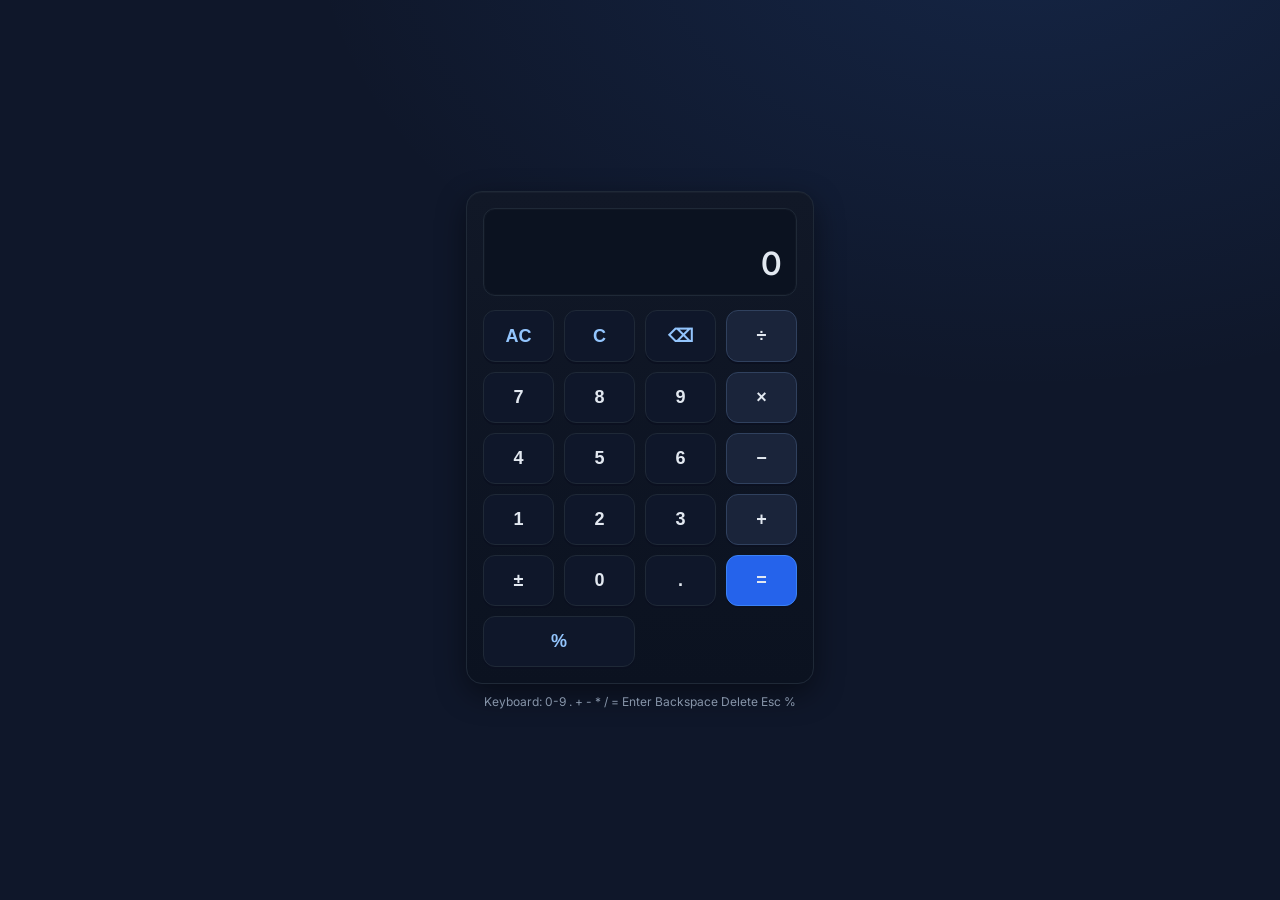
<file: Calculator/index.html>
<!doctype html>
<html lang="en">
	<head>
		<meta charset="utf-8" />
		<meta name="viewport" content="width=device-width, initial-scale=1" />
		<title>Calculator</title>
		<link rel="stylesheet" href="styles.css" />
		<link rel="preconnect" href="https://fonts.gstatic.com" crossorigin>
		<link href="https://fonts.googleapis.com/css2?family=Inter:wght@400;500;600;700&display=swap" rel="stylesheet">
	</head>
	<body>
		<main class="app">
			<section class="calculator" role="application" aria-label="Calculator">
				<div class="display" aria-live="polite" aria-atomic="true">
					<div id="history" class="history" aria-hidden="true"></div>
					<div id="output" class="output" title="Current value">0</div>
				</div>

				<div class="keys" role="group" aria-label="Calculator keys">
					<button class="key key-func" data-action="all-clear" aria-label="All clear">AC</button>
					<button class="key key-func" data-action="clear-entry" aria-label="Clear entry">C</button>
					<button class="key key-func" data-action="backspace" aria-label="Backspace">⌫</button>
					<button class="key key-op" data-operator="divide" aria-label="Divide">÷</button>

					<button class="key" data-digit="7">7</button>
					<button class="key" data-digit="8">8</button>
					<button class="key" data-digit="9">9</button>
					<button class="key key-op" data-operator="multiply" aria-label="Multiply">×</button>

					<button class="key" data-digit="4">4</button>
					<button class="key" data-digit="5">5</button>
					<button class="key" data-digit="6">6</button>
					<button class="key key-op" data-operator="subtract" aria-label="Subtract">−</button>

					<button class="key" data-digit="1">1</button>
					<button class="key" data-digit="2">2</button>
					<button class="key" data-digit="3">3</button>
					<button class="key key-op" data-operator="add" aria-label="Add">+</button>

					<button class="key" data-action="negate" aria-label="Toggle sign">±</button>
					<button class="key" data-digit="0">0</button>
					<button class="key" data-action="decimal" aria-label="Decimal point">.</button>
					<button class="key key-equals" data-action="equals" aria-label="Equals">=</button>

					<button class="key key-func span-2" data-action="percent" aria-label="Percent">%</button>
				</div>
			</section>
			<footer class="footer">
				<span>Keyboard: 0-9 . + - * / = Enter Backspace Delete Esc %</span>
			</footer>
		</main>
		<script src="script.js"></script>
	</body>
</html>
</file>
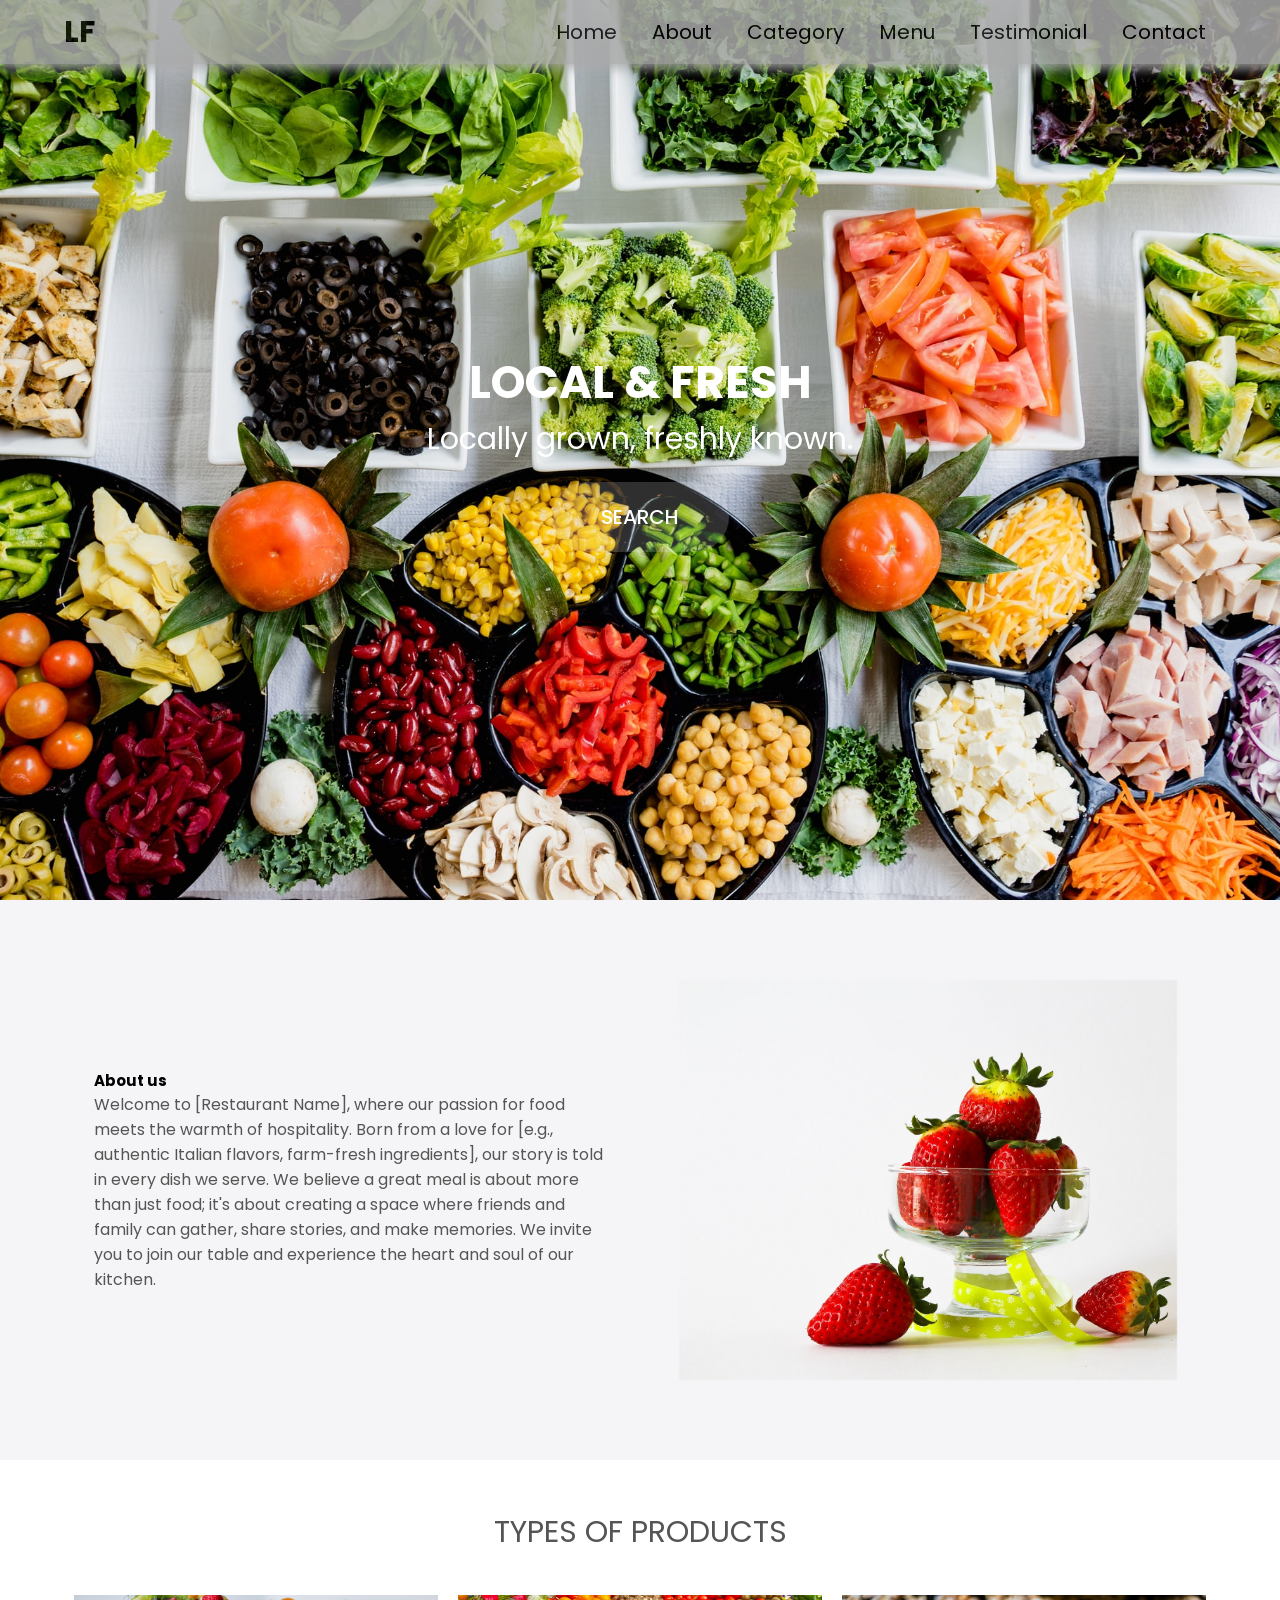
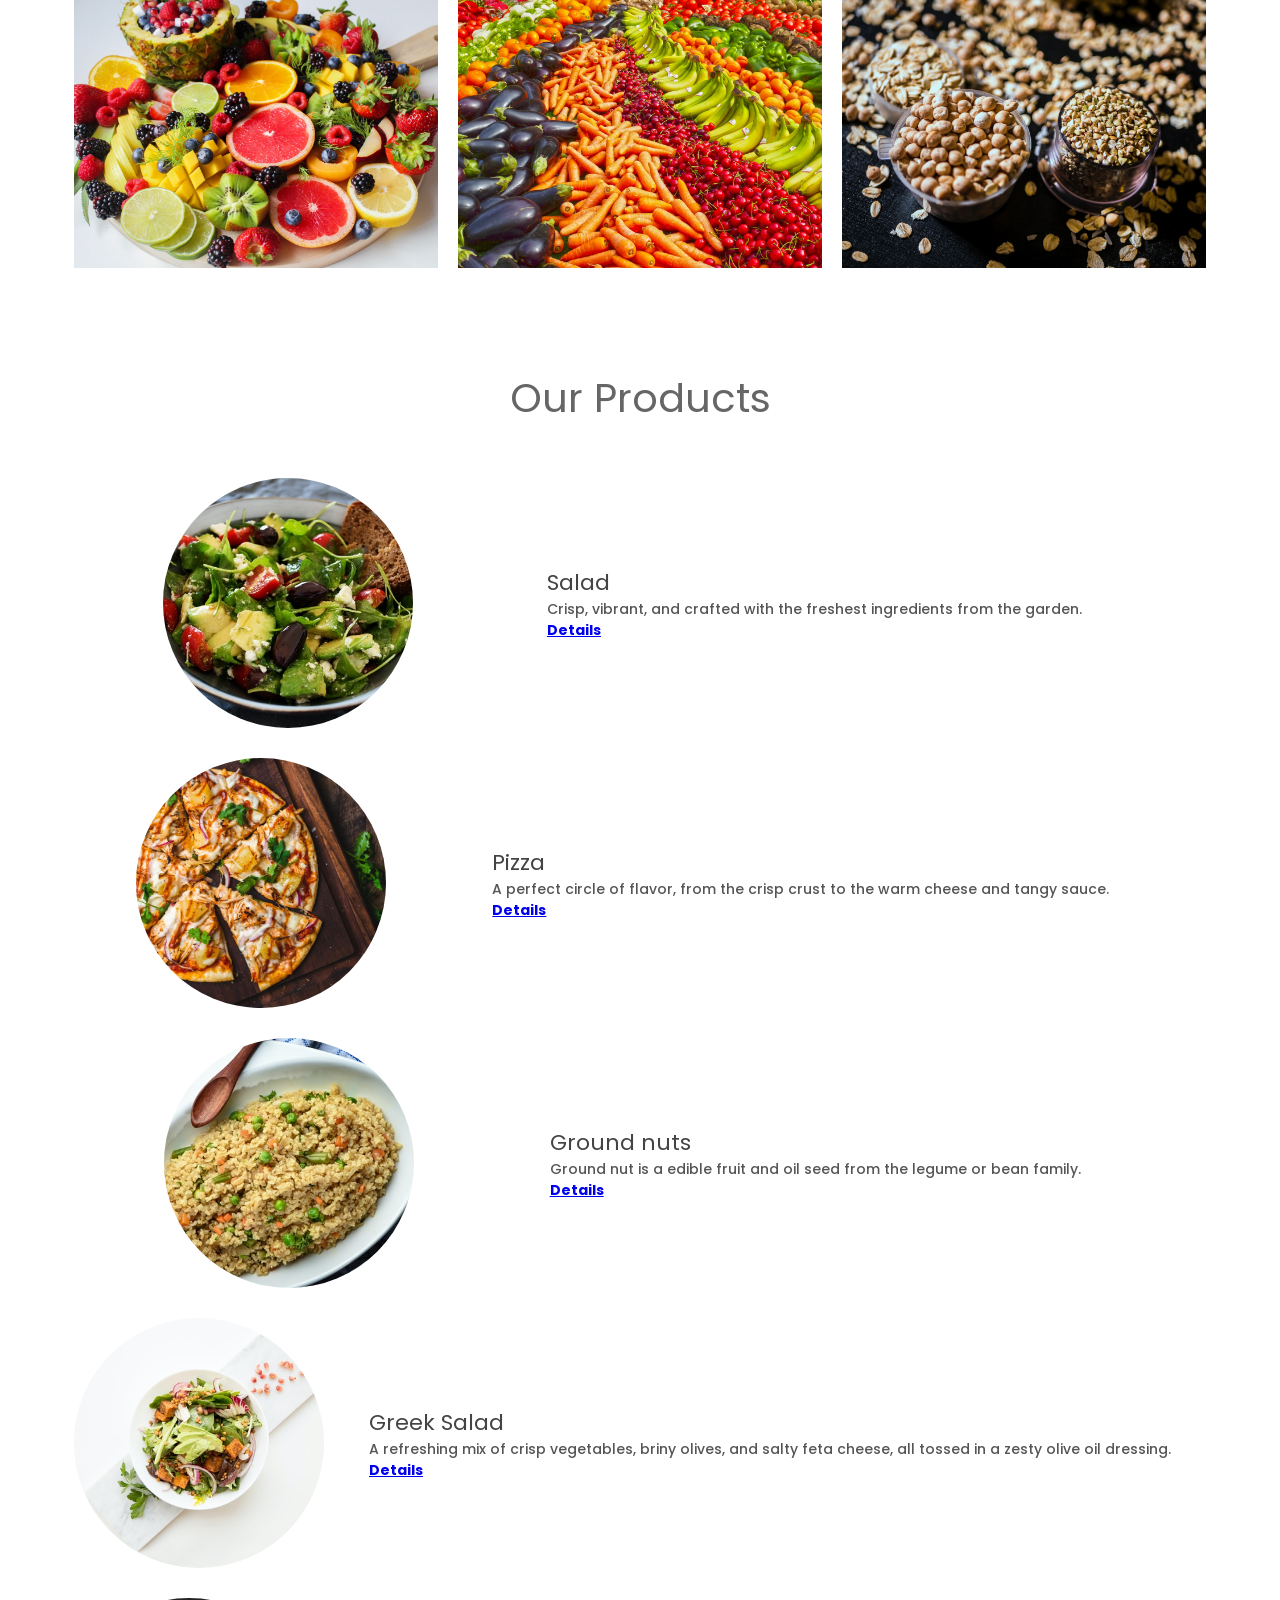
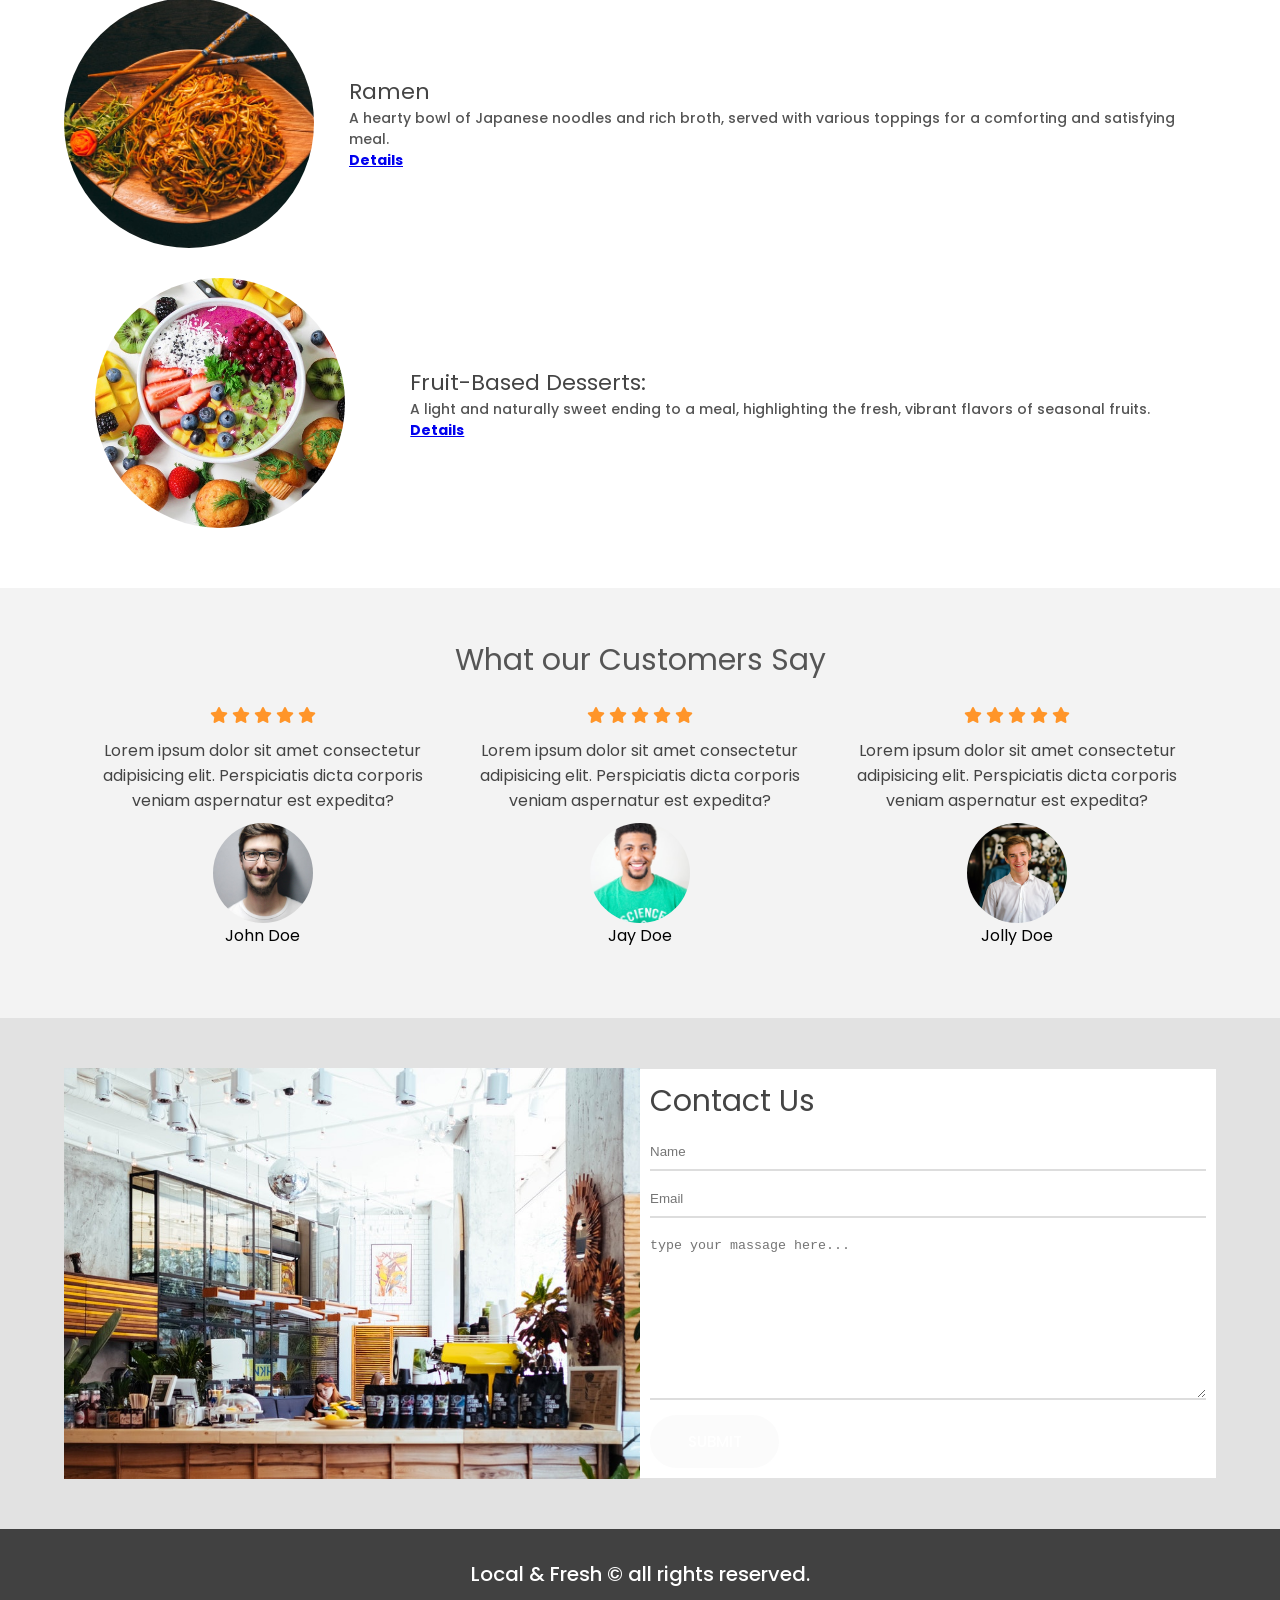
<file: Landing Page/retruant.html>
<!DOCTYPE html>
<html lang="en">
<head>
    <meta charset="UTF-8">
    <meta http-equiv="X-UA-Compatible" content="IE=edge">
    <meta name="viewport" content="width=device-width, initial-scale=1.0">
    <link rel="stylesheet" href="restruant.css">
    <link rel="stylesheet" href="https://cdnjs.cloudflare.com/ajax/libs/font-awesome/6.1.1/css/all.min.css" integrity="sha512-KfkfwYDsLkIlwQp6LFnl8zNdLGxu9YAA1QvwINks4PhcElQSvqcyVLLD9aMhXd13uQjoXtEKNosOWaZqXgel0g==" crossorigin="anonymous" referrerpolicy="no-referrer" />
    <title>Local & Fresh</title>
</head>
<body>
    <nav class="navbar">
        <div class="nav_container container">
            <input type="checkbox">
            <div class="hamburger_lines">
                <span class="line line1"></span>
                <span class="line line2"></span>
                <span class="line line3"></span>
            </div>
            
            <ul class="menu_items">
                <li><a href="#showcase">Home</a></li>
                <li><a href="#about">About</a></li>
                <li><a href="#food">Category</a></li>
                <li><a href="#food_menu">Menu</a></li>
                <li><a href="#testimonial">Testimonial</a></li>
                <li><a href="#contact">Contact</a></li>
            </ul>
            <h1 class="logo">LF</h1>
        </div>
    </nav>

    <section class="showcase_area" id="showcase">
        <div class="showcase_container">
            <h1 class="main_title">Local & Fresh</h1>
            <p>Locally grown, freshly known.</p>
            <a href="#food_menu" class="btn btn_primary">search</a>
        </div>
    </section>

    <section id="about">
        <div class="about_wrapper container">
            <div class="about_text">
                <h1 class="small">About us</h1>
                <p>Welcome to [Restaurant Name], where our passion for food meets the warmth of hospitality. Born from a love for [e.g., authentic Italian flavors, farm-fresh ingredients], our story is told in every dish we serve. We believe a great meal is about more than just food; it's about creating a space where friends and family can gather, share stories, and make memories. We invite you to join our table and experience the heart and soul of our kitchen.
                </p>
            </div>
            <div class="about_img">
                <img src="./img/about-photo.jpg" alt="about us image">
            </div>
        </div>
    </section>

    <section id="food">
        <h2>Types of Products</h2>
        <div class="food_container container">
            <div class="food_type fruit">
                <div class="img_container">
                    <img src="./img/food1.jpg" alt="">
                    <div class="img_content">
                        <h3>Fruit</h3>
                        <a href="https://en.wikipedia.org/wiki/fruit" class="btn btn_primary" target="_blank">Learn More</a>
                    </div>
                </div>
            </div>
            
            <div class="food_type vegetable">
                <div class="img_container">
                    <img src="./img/food2.jpg" alt="">
                    <div class="img_content">
                        <h3>Vegetable</h3>
                        <a href="https://en.wikipedia.org/wiki/Vegetable" class="btn btn_primary" target="_blank">Learn More</a>
                    </div>
                </div>
            </div>
            
            <div class="food_type grain">
                <div class="img_container">
                    <img src="./img/food3.jpg" alt="">
                    <div class="img_content">
                        <h3>Grain</h3>
                        <a href="https://en.wikipedia.org/wiki/Grain" class="btn btn_primary" target="_blank">Learn More</a>
                    </div>
                </div>
            </div>
        </div>
    </section>
    
    <section id="food_menu">
        <h2 class="food_menu_heading">Our Products</h2>
        <div class="food_menu_container container">
            <div class="food_menu_item">
                <div class="food_image">
                    <img src="./img/food-menu1.jpg" alt="">
                </div>
                <div class="food_discription">
                    <h2 class="food_title">Salad</h2>
                    <p>Crisp, vibrant, and crafted with the freshest ingredients from the garden.</p>
                    <p class="food_price"><a href="https://en.wikipedia.org/wiki/Salad">Details</a></p>
                </div>
            </div>
        
            <div class="food_menu_item">
                <div class="food_image">
                    <img src="./img/food-menu2.jpg" alt="">
                </div>
                <div class="food_discription">
                    <h2 class="food_title">Pizza</h2>
                    <p>A perfect circle of flavor, from the crisp crust to the warm cheese and tangy sauce.</p>
                    <p class="food_price"><a href="https://en.wikipedia.org/wiki/Pizza">Details</Details></a></p>
                </div>
            </div>
        
            <div class="food_menu_item">
                <div class="food_image">
                    <img src="./img/food-menu3.jpg" alt="">
                </div>
                <div class="food_discription">
                    <h2 class="food_title">Ground nuts</h2>
                    <p>Ground nut is a edible fruit and oil seed from the legume or bean family.</p>
                    <p class="food_price"><a href="https://en.wikipedia.org/wiki/Peanut">Details</a></p>
                </div>
            </div>
        
            <div class="food_menu_item">
                <div class="food_image">
                    <img src="./img/food-menu4.jpg" alt="">
                </div>
                <div class="food_discription">
                    <h2 class="food_title">Greek Salad</h2>
                    <p>A refreshing mix of crisp vegetables, briny olives, and salty feta cheese, all tossed in a zesty olive oil dressing.</p>
                    <p class="food_price"><a href="https://en.wikipedia.org/wiki/Salad">Details</a></p>
                </div>
            </div>
        
            <div class="food_menu_item">
                <div class="food_image">
                    <img src="./img/food-menu5.jpg" alt="">
                </div>
                <div class="food_discription">
                    <h2 class="food_title">Ramen</h2>
                    <p>A hearty bowl of Japanese noodles and rich broth, served with various toppings for a comforting and satisfying meal.</p>
                    <p class="food_price"><a href="https://en.wikipedia.org/wiki/Ramen">Details</a></p>
                </div>
            </div>
        
            <div class="food_menu_item">
                <div class="food_image">
                    <img src="./img/food-menu6.jpg" alt="">
                </div>
                <div class="food_discription">
                    <h2 class="food_title">Fruit-Based Desserts:</h2>
                    <p>A light and naturally sweet ending to a meal, highlighting the fresh, vibrant flavors of seasonal fruits.</p>
                    <p class="food_price"><a href="https://en.wikipedia.org/wiki/Sweet">Details</a></p>
                </div>
            </div>
        </div>
    </section>

    <section id="testimonial">
        <h2 class="testimonial_title">What our Customers Say</h2>
        <div class="testimonial_container container">
            <div class="testimonial_box">
                <div class="star_rating">
                    <span class="fa fa-star checked"></span>
                    <span class="fa fa-star checked"></span>
                    <span class="fa fa-star checked"></span>
                    <span class="fa fa-star checked"></span>
                    <span class="fa fa-star checked"></span>
                </div>
                <p class="testimonial_text">Lorem ipsum dolor sit amet consectetur adipisicing elit. Perspiciatis dicta corporis veniam aspernatur est expedita?</p>
                <div class="costomer_details"><img src="./img/male-photo1.jpg" alt=""></div>
                <p class="customer_name">John Doe</p>
            </div>

            <div class="testimonial_box">
                <div class="star_rating">
                    <span class="fa fa-star checked"></span>
                    <span class="fa fa-star checked"></span>
                    <span class="fa fa-star checked"></span>
                    <span class="fa fa-star checked"></span>
                    <span class="fa fa-star checked"></span>
                </div>
                <p class="testimonial_text">Lorem ipsum dolor sit amet consectetur adipisicing elit. Perspiciatis dicta corporis veniam aspernatur est expedita?</p>
                <div class="costomer_details"><img src="./img/male-photo2.jpg" alt=""></div>
                <p class="customer_name">Jay Doe</p>
            </div>

            <div class="testimonial_box">
                <div class="star_rating">
                    <span class="fa fa-star checked"></span>
                    <span class="fa fa-star checked"></span>
                    <span class="fa fa-star checked"></span>
                    <span class="fa fa-star checked"></span>
                    <span class="fa fa-star checked"></span>
                </div>
                <p class="testimonial_text">Lorem ipsum dolor sit amet consectetur adipisicing elit. Perspiciatis dicta corporis veniam aspernatur est expedita?</p>
                <div class="costomer_details"><img src="./img/male-photo3.jpg" alt=""></div>
                <p class="customer_name">Jolly Doe</p>
            </div>
        </div>
    </section>

    <section id="contact">
        <div class="contact_container container">
            <div class="contact_img">
                <img src="./img/restraunt-image.jpg" alt="">
            </div>
            <div class="form_container">
                <h2>Contact Us</h2>
                <input type="text" placeholder="Name">
                <input type="email" placeholder="Email">
                <textarea name="" id="" cols="30" rows="10" placeholder="type your massage here..."></textarea>
                <a href="#" class="btn btn_primary">Submit</a>
            </div>
        </div>
    </section>

    <footer id="footer">
        <h2>Local & Fresh &copy; all rights reserved.</h2>
    </footer>
    
    <!-- ############### for smooth scrolling ################ -->
    
    <script src="https://ajax.googleapis.com/ajax/libs/jquery/3.3.1/jquery.min.js"></script>
<script>
$(document).ready(function(){
  // Add smooth scrolling to all links
  $("a").on('click', function(event) {

    // Make sure this.hash has a value before overriding default behavior
    if (this.hash !== "") {
      // Prevent default anchor click behavior
      event.preventDefault();

      // Store hash
      var hash = this.hash;

      // Using jQuery's animate() method to add smooth page scroll
      // The optional number (800) specifies the number of milliseconds it takes to scroll to the specified area
      $('html, body').animate({
        scrollTop: $(hash).offset().top
      }, 800, function(){

        // Add hash (#) to URL when done scrolling (default click behavior)
        window.location.hash = hash;
      });
    } // End if
  });
});
</script>

</body>
</html>
</file>
<file: Calculator/styles.css>
/* Base reset */
* { box-sizing: border-box; }
html, body { height: 100%; }
body {
	margin: 0;
	font-family: 'Inter', system-ui, -apple-system, Segoe UI, Roboto, Helvetica, Arial, "Apple Color Emoji", "Segoe UI Emoji";
	background: radial-gradient(1200px 800px at 80% -10%, #3b82f622, transparent 60%), #0f172a;
	color: #e2e8f0;
	display: flex;
	align-items: center;
	justify-content: center;
}

.app { width: 100%; max-width: 380px; padding: 16px; }

.calculator {
	background: linear-gradient(180deg, #111827, #0b1220);
	border: 1px solid #1f2937;
	border-radius: 16px;
	box-shadow: 0 10px 30px rgba(0,0,0,0.45), inset 0 1px 0 rgba(255,255,255,0.03);
	padding: 16px;
}

.display {
	background: #0b1220;
	border: 1px solid #1f2937;
	border-radius: 12px;
	padding: 12px 14px;
	min-height: 88px;
	display: grid;
	grid-template-rows: 1fr auto;
	gap: 6px;
	box-shadow: inset 0 0 0 1px rgba(255,255,255,0.02);
}

.history {
	font-size: 12px;
	color: #94a3b8;
	opacity: 0.9;
	overflow: hidden;
	text-overflow: ellipsis;
	white-space: nowrap;
}

.output {
	font-variant-numeric: tabular-nums; 
	font-size: 32px;
	font-weight: 600;
	text-align: right;
	word-break: break-all;
}

.keys {
	margin-top: 14px;
	display: grid;
	grid-template-columns: repeat(4, 1fr);
	gap: 10px;
}

.key {
	appearance: none;
	background: #0f172a;
	border: 1px solid #1f2937;
	border-radius: 12px;
	color: #e2e8f0;
	padding: 14px 0;
	font-size: 18px;
	font-weight: 600;
	cursor: pointer;
	transition: transform 0.05s ease, background 0.15s ease, border-color 0.15s ease, box-shadow 0.15s ease;
	box-shadow: 0 2px 0 #0b1020;
	user-select: none;
}
.key:active { transform: translateY(1px); }
.key:hover { background: #111a2e; border-color: #22324a; }
.key:focus { outline: 2px solid #60a5fa66; outline-offset: 2px; }

.key-op { background: #1a243a; border-color: #30415e; }
.key-equals { background: #2563eb; border-color: #3b82f6; }
.key-func { color: #93c5fd; }

.span-2 { grid-column: span 2; }

.footer {
	margin-top: 10px;
	text-align: center;
	font-size: 12px;
	color: #94a3b8;
	opacity: 0.9;
}

/* Responsive */
@media (max-width: 420px) {
	.output { font-size: 28px; }
	.key { padding: 12px 0; font-size: 16px; }
}
</file>
<file: Landing Page/restruant.css>
@import url('https://fonts.googleapis.com/css2?family=Montserrat:wght@300;400;500;700&family=Poppins:wght@200;300;400;500;600;700&display=swap');

*,
*::after,
*::before{
    box-sizing: border-box;
    padding: 0;
    margin: 0;
}

html{
    font-size: 62.5%;
}

body{
    font-family: 'Poppins', sans-serif;
}

/* ############## utiity classes ###################### */
.container{
    max-width: 1200px;
    width: 90%;
    margin: auto;
}

.btn{
    display: inline-block;
    padding: 1em 2.5em;
    text-decoration: none;
    border-radius: 50px;
    cursor: pointer;
    outline: none;
    margin-top: 1em;
    text-transform: uppercase;
    font-weight: 500;
}

.btn_primary{
    color: #fff;
    background: #e9e9e931;
    font-size: 2rem;
}
.btn_primary:hover{
    background: #383838;
    transition: 0.3s ease-in-out;
}

/* ##################### navbar styling ################## */
/* ######## for desktop_mode ###### */

.navbar input[type='checkbox'],
.navbar .hamburger_lines{
    display: none;
}

.navbar{
    box-shadow: 0px 5px 10px 0px #aaa;
    position: fixed;
    width: 100%;
    background: #aaa;
    color: #000;
    opacity: 0.85;
    z-index: 999;
}

.nav_container{
    display: flex;
    justify-content: space-between;
    height: 64px;
    align-items: center;
}

.menu_items{
    order: 2;
    display: flex;
}
.logo{
    order: 1;
    font-size: 3rem;
}

.menu_items li{
    list-style: none;
    margin-left: 1.5rem;
    font-size: 1.8rem;
    padding: 10px;
}

.navbar a{
    color: #020202;
    text-decoration: none;
    font-size: 2rem;
    transition: color 0.175s ease-in-out;
}

.navbar a:hover{
    color: rgb(255, 217, 0);
}

/* ################## Showcase styling ################## */
.showcase_area{
    height: 100vh;
    /* background: linear-gradient(rgba(240,240,240,0.144), rgba(255,255,255,0.336)) ,url('./IMG-20230920-WA0010.jpg'); */
    background: url(./img/about-img.jpg);
    background-size: cover;
    background-position: center;
    background-repeat: no-repeat;
}

.showcase_container{
    display: flex;
    flex-direction: column;
    align-items: center;
    justify-content: center;
    height: 100%;
    font-size: 3rem;
}

.main_title{
    text-transform: uppercase;
    color: #fff;
}

.showcase_container p{
    color: #fff;
}

/* #################### About us ####################### */

#about{
    padding: 50px 0px;
    background: #f5f5f7;
}

.about_wrapper{
    display: flex;
    flex-wrap: wrap;
}

#about h2{
    font-size: 3.2rem;
}
#about p{
    font-size: 1.6rem;
    color: #555;
}
#about.small{
    font-size: 1.6rem;
    color: #666;
    font-weight: 600;
}

.about_img{
    flex: 1 1 400px;
    padding: 30px;
    transform: translateX(150%);
    animation: about_img_right 1s ease-out forwards;
}
@keyframes about_img_right{
    100%{
        transform: translate(0);
    }
}

.about_text{
    flex: 1 1 400px;
    padding: 30px;
    margin: auto;
    transform: translateX(-150%);
    animation: about_text_left 1s ease-out forwards;
}
@keyframes about_text_left{
    100%{
        transform: translate(0);
    }
}

.about_img img{
    display: block;
    height: 400px;
    max-width: 100%;
    margin: auto;
    object-fit: cover;
    object-position: right;
}

/* ################### Food catagory styling ################## */

#food{
    padding: 5rem 0 10rem 0;
}

#food h2{
    text-align: center;
    font-size: 3rem;
    font-weight: 400;
    margin-bottom: 40px;
    text-transform: uppercase;
    color: #555;
}

.food_container{
    display: flex;
    justify-content: space-between;
}

.food_container img{
    display: block;
    width: 100%;
    margin: auto;
    max-height: 300px;
    object-fit: cover;
    object-position: center;
}

.img_container{
    margin: 0 1rem;
    position: relative;
}

.img_content{
    position: absolute;
    top: 70%;
    left: 50%;
    transform: translate(-50%, -50%);
    opacity: 0;
    z-index: 2;
    text-align: center;
    transition: all 0.3s ease-in-out 0.1s;
}

.img_content h3{
    color: #fff;
    font-size: 3rem;
}

.img_content a{
    font-size: 1.2rem;
}

.img_container::after{
    content: '';
    display: block;
    position: absolute;
    top: 0;
    left: 0;
    width: 100%;
    height: 100%;
    background: rgba(0,0,0,0.871);
    opacity: 0;
    z-index: 1;
    transform: scaleY(0);
    transform-origin: 100% 100%;
    transition: all 0.3s ease-in-out;
}

.img_container:hover:after{
    opacity: 1;
    transform: scaleY(1);
}

.img_container:hover .img_content{
    opacity: 1;
    top: 40%;
}

/* ################# food menu styling ################ */

.food_menu_heading{
    font-size: 4rem;
    text-align: center;   
    font-weight: 400;
    color: #666;

}

.food_menu_container{
    display: flex;
    flex-wrap: wrap;
    padding: 50px 0 30px 0;
}
.food_menu_container img{
    display: block;
    width: 250px;
    height: 250px;
    border-radius: 50%;
    object-fit: cover;
    object-position: center;
}

.food_menu_item{
    display: flex;
    flex: 1 1 600px;
    justify-content: space-evenly;
    margin-bottom: 3rem;
}

.food_discription{
    margin: auto 3.5rem;
}

.food_title{
    font-size: 2.2rem;
    font-weight: 400;
    color: #444;
}

.food_discription p{
    font-size: 1.4rem;
    color: #555;
    font-weight: 500;
}

.food_discription .food_price{
    color: #16a883;
    font-weight: 700;
}

/* ##################### testimonial styling ############## */
#testimonial{
    padding: 5rem 0;
    background: rgb(243, 243, 243);
}

.testimonial_title{
    font-size: 3rem;
    text-align: center;
    font-weight: 400;
    color: #555;
}

.testimonial_container{
    display: flex;
    justify-content: space-between;
    font-size: 1.6rem;
    padding: 1rem;
}

.testimonial_container .checked{
    color: #ff9529;
}
.testimonial_box .testimonial_text{
    margin: 1rem 0;
    color: #444;
}
.testimonial_box{
    text-align: center;
    padding: 1rem;
}
.testimonial_box img{
    display: block;
    width: 100px;
    height: 100px;
    object-fit: cover;
    object-position: center;
    border-radius: 50%;
    margin: auto;
}



/* ################ contact us styling ################## */
#contact{
    padding: 5rem 0;
    background: rgb(226,226,226);
}

.contact_container{
    display: flex;
    color: #fff;
}

.contact_img{
    width: 50%;
}
.contact_img img{
    display: block;
    height: 411px;
    object-fit: cover;
    object-position: center;
    width: 100%;
}

.form_container{
    padding: 1rem;
    width: 50%;
    margin: auto;
    background: #fff;
}
.form_container input{
    display: block;
    width: 100%;
    border: none;
    border-bottom: 2px solid #ddd;
    padding: 1rem 0;
    box-shadow: none;
    outline: none;
    margin-bottom: 1rem;
    color: #444;
    font-weight: 500;
}
.form_container textarea{
    display: block;
    width: 100%;
    border: none;
    border-bottom: 2px solid #ddd;
    padding: 1rem 0;
}
.form_container h2{
    font-size: 3rem;
    font-weight: 400;
    color: #444;
    margin-bottom: 1rem;
}
.form_container a{
    font-size: 1.5rem;
}

/* ################ footer styling ################ */
#footer h2{
    font-size: 2rem;
    text-align: center;
    padding: 3rem;
    font-weight: 500;
    color: #fff;
    background: rgb(65,65,65);
}

/* ################# media quiries ##################### */

@media (max-width: 768px){
    .navbar{
        opacity: 0.95;
    }
    .nav_container input[type='checkbox'],
    .nav_container .hamburger_lines{
        display: block;
    }
    .nav_container{
        display: block;
        position: relative;
        height: 64px;
    }
    .nav_container input[type='checkbox']{
        position: absolute;
        display: block;
        height: 32px;
        width: 40px;
        top: 20px;
        left: 20px;
        z-index: 5;
        opacity: 0;
    }
    .nav_container .hamburger_lines{
        display: block;
        height: 32px;
        width: 40px;
        position: absolute;
        top: 20px;
        left: 20px;
        z-index: 3;
        display: flex;
        flex-direction: column;
        justify-content: space-between;
    }
    .nav_container .hamburger_lines .line{
        display: block;
        height: 4px;
        width: 100%;
        border-radius: 10px;
        background: #333333;
    }
    
    .nav_container .hamburger_lines .line1{
        transform-origin: 0% 0%;
        transition: transform 0.4s ease-in-out;
    }
    .nav_container .hamburger_lines .line2{
        transition: transform 0.4s ease-in-out;
    }
    .nav_container .hamburger_lines .line3{
        transform-origin: 0% 100%;
        transition: transform 0.4s ease-in-out;
    }

    .navbar .menu_items{
        padding-top: 100px;
        background: #fff;
        height: 100vh;
        max-width: 300px;
        transform: translate(-150%);
        display: flex;
        flex-direction: column;
        margin-left: -40px;
        padding-left: 50px;
        transition: transform 0.5s ease-in-out;
        box-shadow: 5px 0px 10px 0px #aaa;
    }
    .navbar .menu_items li{
        margin-bottom: 3rem;
        font-size: 2rem;
        font-weight: 500;
    }

    .logo{
        position: absolute;
        top: 10px;
        right: 15px;
        font-size: 3rem;
    }

    .nav_container input[type='checkbox']:checked ~ .menu_items{
        transform: translate(0);
    }
    .nav_container input[type='checkbox']:checked ~ .hamburger_lines .line1{
        transform: rotate(45deg);
    }
    .nav_container input[type='checkbox']:checked ~ .hamburger_lines .line2{
        transform: scaleY(0)
    }
    .nav_container input[type='checkbox']:checked ~ .hamburger_lines .line3{
        transform: rotate(-45deg);
    }

    /* ######################## food catagory ###################### */
    .food_container{
        flex-direction: column;
        align-items: stretch;
    }
    .food_type:not(:last-child){
        margin-bottom: 3rem;
    }
    .food_type{
        box-shadow: 5px 5px 10px 0px #aaa;
    }
    .img_container{
        margin: 0;
    }
}

/* ################ small screen ###################### */

@media(max-width: 500px){
    html{
        font-size: 50%;
    }
    .testimonial_container{
        flex-direction: column;
        text-align: center;
    }
    .food_menu_item{
        flex-direction: column;
        text-align: center;
    }
    .food_menu_container img{
        margin: auto;
    }

    .form_container{
        width: 90%;
    }
    .contact_container{
        display: flex;
        flex-direction: column;
    }
    .contact_img{
        width: 90%;
        margin: 3rem auto;
    }
}

/* ################# landscape mode ################### */

@media(orientation: landscape) and (max-height: 500px){
    .showcase_area{
        height: 50vmax;
    }
}
</file>
